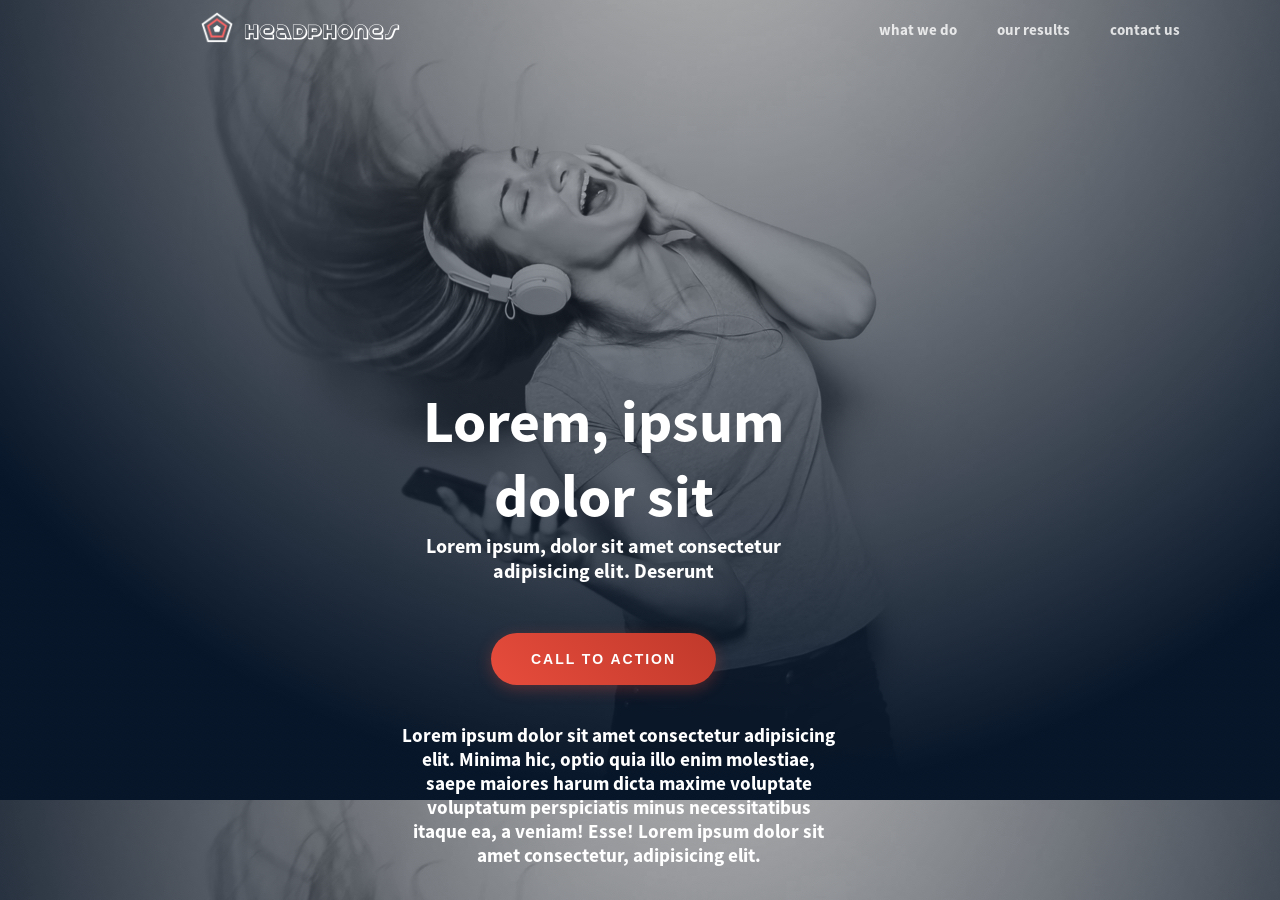
<file: 0-index.html>
<!DOCTYPE html>
<html lang="en">
  <head>
    <meta charset="UTF-8" />
    <meta name="viewport" content="width=device-width, initial-scale=1.0"/>
    <title>Title page</title>
    <link rel="icon" type="image/x-icon" href="./images/favicon.ico" />
    <link rel="stylesheet" href="/0-styles.css">
  </head>
  <body>
    <!--Header Section-->
    <header>
    <img src="/images/favicon.png" alt="icon" class="icon" />
    <p class="Headphones">Headphones</p>
     </div>
        <nav>
            <ul class="nav-menu">
                <a href="#about">what we do</a>
                <a href="#results">our results</a>
                <a href="#contact">contact us</a>
            </ul>
        </nav>
    

    <!-- Main content in the middle -->
     <main class="main-content">
        <h1 class="main-title">Lorem, ipsum dolor sit</h1>
        <h2 class="subtitle">Lorem ipsum, dolor sit amet consectetur adipisicing elit. Deserunt</h2>
          <button class="cta-button">Call to action</button>
          <br>
        <p class="description">Lorem ipsum dolor sit amet consectetur adipisicing elit. Minima hic, optio quia illo enim molestiae, saepe maiores harum dicta maxime voluptate voluptatum perspiciatis minus necessitatibus itaque ea, a veniam! Esse! Lorem ipsum dolor sit amet consectetur, adipisicing elit.</p>
      
     </main>
     </header>
  </body>
</html>
</file>
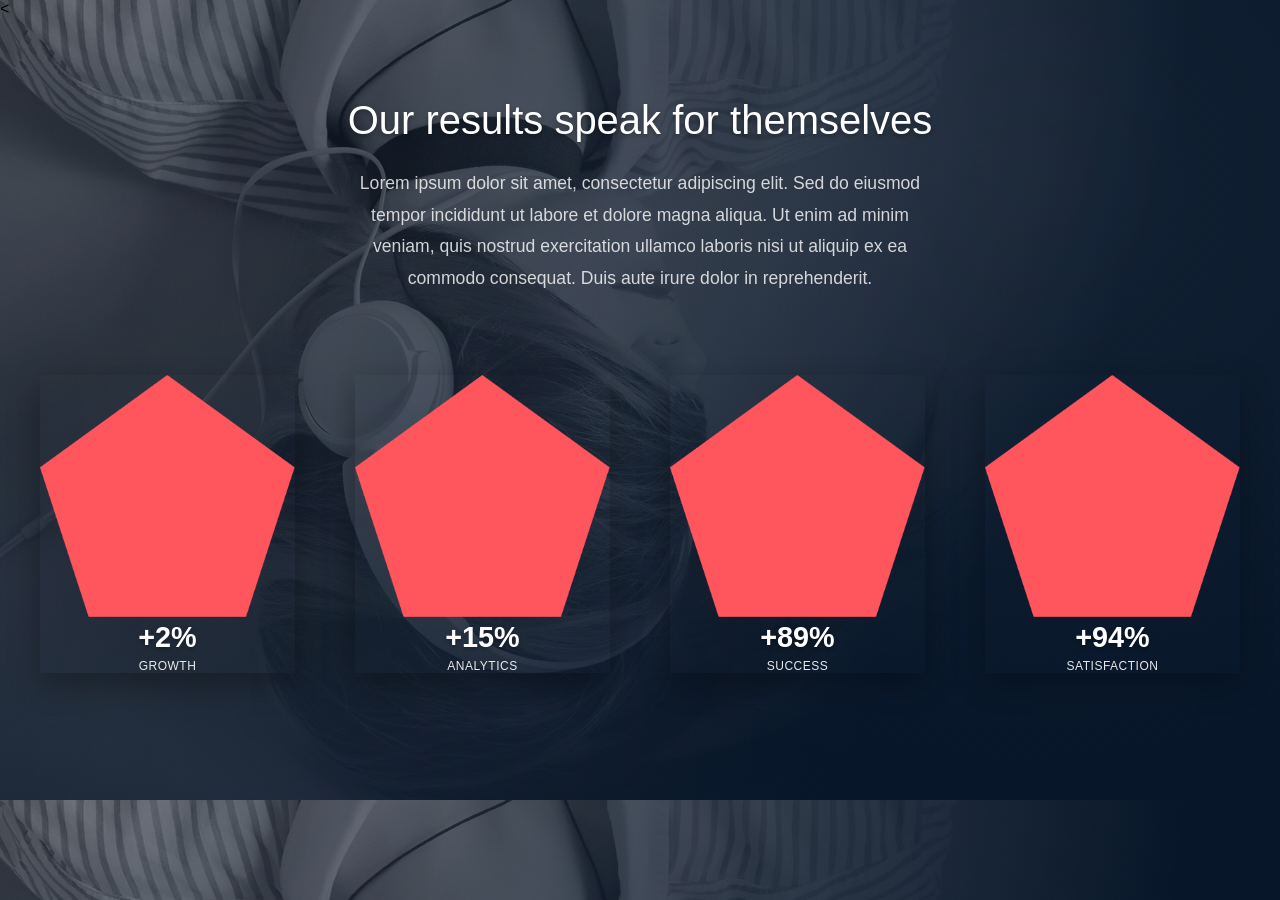
<file: 2-index.html>
<!DOCTYPE html>
<html lang="en">
<head>
    <meta charset="UTF-8">
    <meta name="viewport" content="width=device-width, initial-scale=1.0">
    <title>Document</title>
    <link rel="stylesheet" href="2-styles.css">
</head>
<<body>
    <div class="container">
        <div class="section-header">
            <h2 class="section-title">Our results speak for themselves</h2>
            <p class="section-description">
                Lorem ipsum dolor sit amet, consectetur adipiscing elit. Sed do eiusmod tempor incididunt ut 
                labore et dolore magna aliqua. Ut enim ad minim veniam, quis nostrud exercitation ullamco 
                laboris nisi ut aliquip ex ea commodo consequat. Duis aute irure dolor in reprehenderit.
            </p>
        </div>

        <div class="stats-grid">
            <div class="stat-item">
                <div class="image-container">
                    <img src="/images/pentagone.png" alt="Business Growth" class="stat-image">
                    <div class="image-overlay">
                        <div class="stat-content">
                            <div class="stat-percentage">+2%</div>
                            <div class="stat-label">GROWTH</div>
                        </div>
                    </div>
                </div>
            </div>

            <div class="stat-item">
                <div class="image-container">
                    <img src="/images/pentagone.png" alt="Analytics" class="stat-image">
                    <div class="image-overlay">
                        <div class="stat-content">
                            <div class="stat-percentage">+15%</div>
                            <div class="stat-label">ANALYTICS</div>
                        </div>
                    </div>
                </div>
            </div>

            <div class="stat-item">
                <div class="image-container">
                    <img src="/images/pentagone.png" alt="Success Rate" class="stat-image">
                    <div class="image-overlay">
                        <div class="stat-content">
                            <div class="stat-percentage">+89%</div>
                            <div class="stat-label">SUCCESS</div>
                        </div>
                    </div>
                </div>
            </div>

            <div class="stat-item">
                <div class="image-container">
                    <img src="/images/pentagone.png" alt="Client Satisfaction" class="stat-image">
                    <div class="image-overlay">
                        <div class="stat-content">
                            <div class="stat-percentage">+94%</div>
                            <div class="stat-label">SATISFACTION</div>
                        </div>
                    </div>
                </div>
            </div>
        </div>
    </div>
</body>
</html>
</file>
<file: 0-styles.css>
* {
    margin: 0;
    padding:0;
    box-sizing: border-box;
}


body {
  background-image: url("images/headphones_hero_1.jpg");
  font-family:'';
}

.icon {
  width: 34px;
  height: 34px;
  float: left;
  margin: 10px;
  margin-right:auto;
  margin-left: 200px;
}
 
 /* Main content - centered */
.main-content {
  display: flex;
  flex-direction: column;
  justify-content: center;
  align-items: center;
  height: 100vh;
  text-align: center;
  padding: 20px;
}

.main-title {
  color: white;
  font-size: 2.5rem;
  font-weight: bold;
  margin-top: 350px;
  font-size: 60px;
  margin-right: 30px;
  margin-left: 100px;
  font-family:source-sans-pro;
}


.subtitle{
    color: white;
    font-size: 20px;
    margin-right: 30px;
    margin-top: 0px;
    margin-bottom: 20px;
    margin-right: 30px;
    margin-left: 100px;
    font-family:source-sans-pro;
    font-weight: 100;
}
.description {
    color: white;
    font-size: 1.2rem;
    max-width: 600px;
    margin: 0;
    margin-top: 20px;
    text-align: center;
    margin-left: 100px;
    font-family:source-sans-pro;
    font-weight: 100;
}

 .cta-button {
            background: linear-gradient(45deg, #e74c3c, #c0392b);
            color: white;
            border: none;
            padding: 18px 40px;
            font-size: 14px;
            font-weight: bold;
            text-transform: uppercase;
            letter-spacing: 2px;
            border-radius: 50px;
            cursor: pointer;
            transition: all 0.3s ease;
            box-shadow: 0 4px 15px rgba(231, 76, 60, 0.3);
            margin-right: 30px;
            margin-top: 30px;
            margin-left: 100px;
        }

        .cta-button:hover {
            transform: translateY(-2px);
            box-shadow: 0 6px 25px rgba(231, 76, 60, 0.4);
            background: linear-gradient(45deg, #c0392b, #a93226);
        }

        .cta-button:active {
            transform: translateY(0);
        }

        .nav-menu {
            display: flex;
            gap: 40px;
            list-style: none;
            float: right;
            margin: 20px;
            margin-right: 100px;
            font-family:source-sans-pro;
        }

        .nav-menu a {
            color: rgba(255, 255, 255, 0.8);
            text-decoration: none;
            font-size: 15px;
            letter-spacing: 0px;
            transition: color 0.3s ease;
        }

        .nav-menu a:hover {
            color: orangered;
        }

      .Headphones { 
        width: 34px;
        height: 34px;
        float: left;
        margin: 20px;
        margin-right:auto;
        margin-left: 10px;
        color: white;
        font-size: 150%;
        font-family:spin-cycle;
}
 @font-face {
    font-family: 'source-sans-pro';
    src: url('/source-sans-pro/SourceSansPro-Bold.otf') format('woff2'),
         url('/source-sans-pro/SourceSansPro-Regular.otf') format('woff');
    font-weight: normal;
    font-style: normal;
    font-display: swap; /* Improves loading performance */
}

@font-face {
    font-family: 'Spin-cycle';
    src: url('/Spin-Cycle-OT/spincycle_3d_ot.otf') format('woff2'),
         url('/Spin-Cycle-OT/spincycle_ot.otf') format('woff');
    font-weight: bold;
    font-style: normal;
    font-display: swap;
}
</file>
<file: 2-styles.css>
* {
            margin: 0;
            padding: 0;
            box-sizing: border-box;
        }

        body {
            font-family: 'Arial', sans-serif;
            background-image: url(/images/headphones_hero_2.jpg);
        }

        /* Background pattern overlay */
        body::before {
            content: '';
            position: absolute;
            top: 0;
            left: 0;
            width: 100%;
            height: 100%;
            background: 
                radial-gradient(circle at 20% 80%, rgba(255, 255, 255, 0.05) 0%, transparent 50%),
                radial-gradient(circle at 80% 20%, rgba(255, 255, 255, 0.05) 0%, transparent 50%),
                radial-gradient(circle at 40% 40%, rgba(255, 255, 255, 0.03) 0%, transparent 50%);
            pointer-events: none;
        }

        .container {
            max-width: 1200px;
            margin: 0 auto;
            position: relative;
            z-index: 1;
        }

        .section-header {
            text-align: center;
            margin-bottom: 80px;
            margin-top: 80px;
        }

        .section-title {
            font-size: 2.5rem;
            font-weight: 300;
            margin-bottom: 25px;
            text-shadow: 0 2px 4px rgba(0,0,0,0.3);
            color: white;
        }

        .section-description {
            font-size: 1.1rem;
            color: rgba(255, 255, 255, 0.8);
            max-width: 600px;
            margin: 0 auto;
            line-height: 1.8;
        }

        .stats-grid {
            display: grid;
            grid-template-columns: repeat(auto-fit, minmax(200px, 1fr));
            gap: 60px;
            margin-top: 80px;
            justify-items: center;
        }

        .stat-item {
            position: relative;
            display: flex;
            align-items: center;
            justify-content: center;
            text-align: center;
            transition: transform 0.3s ease;
        }

        .stat-item:hover {
            transform: scale(1.05);
        }

        /* Image container with overlay */
        .image-container {
        
            
            position: relative;
            overflow: hidden;
            box-shadow: 0 10px 30px rgba(0, 0, 0, 0.3);
            transition: transform 0.3s ease, box-shadow 0.3s ease;
        }

        .image-container:hover {
            box-shadow: 0 15px 40px rgba(0, 0, 0, 0.4);
        }

        .stat-image {
            width: 100%;
            height: 100%
            object-fit: cover;
            object-position: center;
        }

        /* .image-overlay {
            position: absolute;
            top: 0;
            left: 0;
            width: 100%;
            height: 100%;
            background: linear-gradient(135deg, rgba(231, 76, 60, 0.8) 0%, rgba(192, 57, 43, 0.9) 100%);
            display: flex;
            align-items: center;
            justify-content: center;
        } */

        .stat-content {
            display: flex;
            flex-direction: column;
            align-items: center;
            justify-content: center;
            z-index: 2;
            position: relative;
        }

        .stat-percentage {
            font-size: 1.8rem;
            font-weight: bold;
            color: white;
            text-shadow: 0 2px 4px rgba(0,0,0,0.3);
            margin-bottom: 5px;
        }

        .stat-label {
            font-size: 0.75rem;
            color: rgba(255, 255, 255, 0.9);
            text-transform: uppercase;
            letter-spacing: 0.5px;
            font-weight: 500;
        }

        /* Different overlay colors for each image
        .stat-item:nth-child(1) .image-overlay {
            background: linear-gradient(135deg, rgba(231, 76, 60, 0.8) 0%, rgba(192, 57, 43, 0.9) 100%);
        }

        .stat-item:nth-child(2) .image-overlay {
            background: linear-gradient(135deg, rgba(230, 126, 34, 0.8) 0%, rgba(211, 84, 0, 0.9) 100%);
        }

        .stat-item:nth-child(3) .image-overlay {
            background: linear-gradient(135deg, rgba(243, 156, 18, 0.8) 0%, rgba(230, 126, 34, 0.9) 100%);
        }

        .stat-item:nth-child(4) .image-overlay {
            background: linear-gradient(135deg, rgba(231, 76, 60, 0.8) 0%, rgba(192, 57, 43, 0.9) 100%);
        } */

        /* Animation for counters */
        @keyframes countUp {
            from {
                opacity: 0;
                transform: translateY(20px);
            }
            to {
                opacity: 1;
                transform: translateY(0);
            }
        }

        .stat-item {
            animation: countUp 0.8s ease forwards;
        }

        .stat-item:nth-child(1) { animation-delay: 0.1s; }
        .stat-item:nth-child(2) { animation-delay: 0.2s; }
        .stat-item:nth-child(3) { animation-delay: 0.3s; }
        .stat-item:nth-child(4) { animation-delay: 0.4s; }

        @media (max-width: 768px) {
            body {
                padding: 40px 15px;
            }
            
            .section-title {
                font-size: 2rem;
            }
            
            .stats-grid {
                grid-template-columns: repeat(2, 1fr);
                gap: 40px;
                margin-top: 60px;
            }

            .image-container {
                width: 120px;
                height: 120px;
            }

            .stat-percentage {
                font-size: 1.6rem;
            }
        }

        @media (max-width: 480px) {
            .stats-grid {
                grid-template-columns: 1fr;
                gap: 30px;
            }

            .image-container {
                width: 100px;
                height: 100px;
            }

            .stat-percentage {
                font-size: 1.4rem;
            }
        }
</file>
